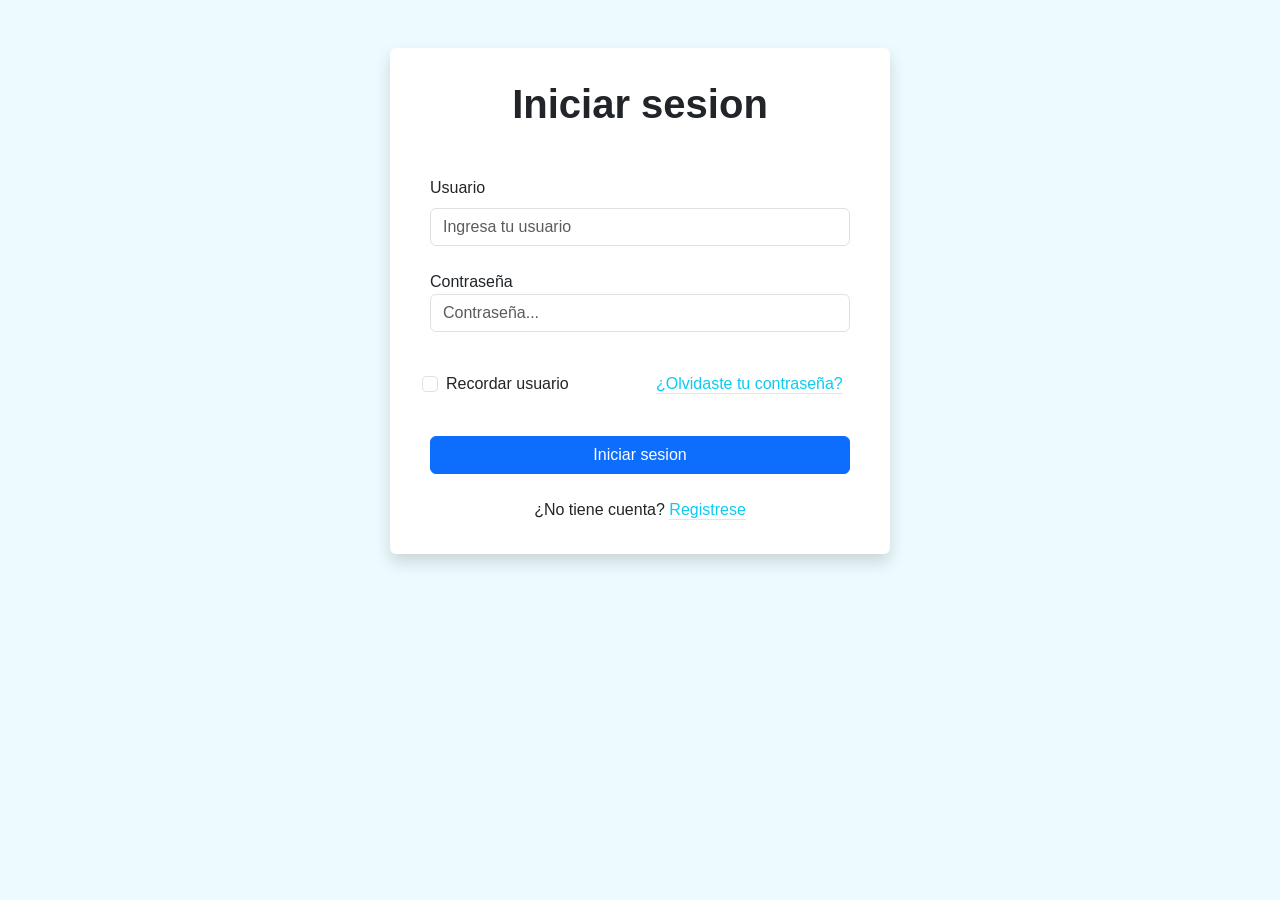
<file: login.html>
<!DOCTYPE html>
<html lang="en">
<head>
    <meta charset="UTF-8">
    <meta name="viewport" content="width=device-width, initial-scale=1.0">
    <title>Login</title>
    <link href="https://cdn.jsdelivr.net/npm/bootstrap@5.3.5/dist/css/bootstrap.min.css" rel="stylesheet" integrity="sha384-SgOJa3DmI69IUzQ2PVdRZhwQ+dy64/BUtbMJw1MZ8t5HZApcHrRKUc4W0kG879m7" crossorigin="anonymous">
    <link href="CSS/estilito.css" rel="stylesheet">
    <script src="https://ajax.googleapis.com/ajax/libs/jquery/3.7.1/jquery.min.js"></script>
    <script src="js/main.js"></script>
 
</head>
<body>
    <div class="container login-container shadow p-3 mt-5 mb-5 bg-body rounded">
        <h2 class="h1 fw-bold text-center mt-3 mb-5">Iniciar sesion</h2>

        <form id="loginForm" class="ms-4 me-4">
            <div class="mb-4 mt-3">
                <label for="username" class="form-label">Usuario</label>
                <input type="text" class="form-control" id="username" placeholder="Ingresa tu usuario">
              </div> 
            
            <div class="mb-3 mt-3">
                <label class="login-form" for="password">Contraseña</label>
                <input type="password" id="password" class="form-control" placeholder="Contraseña..."><br>
                </div>
            <div class="row g-3 mb-4">
                <div class="col form-check">
                <input type="checkbox" class="form-check-input" id="recordar">
                <label class="form-check-label" for="recordar">Recordar usuario</label>
                </div>
                <div class="col">
                    <p><a href="contraseñaReset.html" class="link-info link-offset-2 link-underline-opacity-25 link-underline-opacity-100-hover">¿Olvidaste tu contraseña? </a></p>
                </div>
            </div>
            <button type="submit" class="btn btn-primary w-100 mb-4 " >Iniciar sesion</button>
            <p class="text-center">¿No tiene cuenta? <a href="registro.html" class="link-info link-offset-2 link-underline-opacity-25 link-underline-opacity-100-hover">Registrese</a></p>
        </form>
    </div>
</body>
</html>
</file>
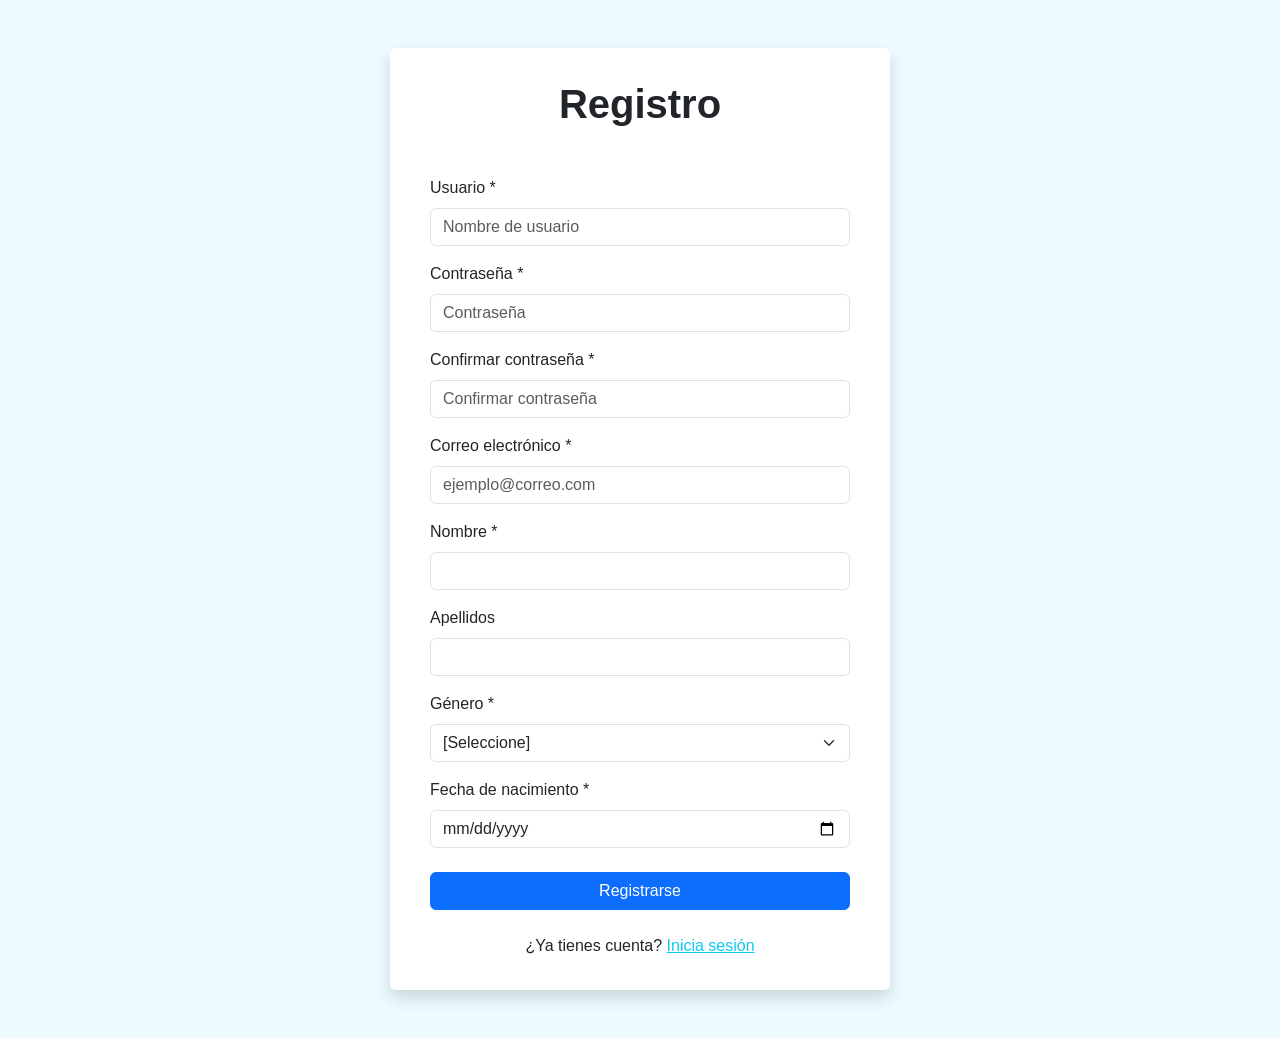
<file: registro.html>
<!DOCTYPE html>
<html lang="es">
<head>
  <meta charset="UTF-8">
  <title>Registro</title>
  <meta name="viewport" content="width=device-width, initial-scale=1.0">
    <link href="https://cdn.jsdelivr.net/npm/bootstrap@5.3.5/dist/css/bootstrap.min.css" rel="stylesheet">
  <link href="CSS/estilito.css" rel="stylesheet">
  <script src="https://ajax.googleapis.com/ajax/libs/jquery/3.7.1/jquery.min.js"></script>
  <script src="js/main.js"></script>
</head>
<body>

  <div class="container login-container shadow p-3 mt-5 mb-5 bg-body rounded">
    <h2 class="h1 fw-bold text-center mt-3 mb-5">Registro</h2>

    <form id="registroForm" class="ms-4 me-4">

      <div class="mb-3">
        <label for="regUsername" class="form-label">Usuario *</label>
        <input type="text" class="form-control" id="regUsername" placeholder="Nombre de usuario">
      </div>

      <div class="mb-3">
        <label for="regPassword" class="form-label">Contraseña *</label>
        <input type="password" class="form-control" id="regPassword" placeholder="Contraseña">
      </div>

      <div class="mb-3">
        <label for="confirmPassword" class="form-label">Confirmar contraseña *</label>
        <input type="password" class="form-control" id="confirmPassword" placeholder="Confirmar contraseña">
      </div>

      <div class="mb-3">
        <label for="email" class="form-label">Correo electrónico *</label>
        <input type="email" class="form-control" id="email" placeholder="ejemplo@correo.com">
      </div>

      <div class="mb-3">
        <label for="nombre" class="form-label">Nombre *</label>
        <input type="text" class="form-control" id="nombre">
      </div>

      <div class="mb-3">
        <label for="apellidos" class="form-label">Apellidos</label>
        <input type="text" class="form-control" id="apellidos">
      </div>

      <div class="mb-3">
        <label for="genero" class="form-label">Género *</label>
        <select class="form-select" id="genero">
          <option value="">[Seleccione]</option>
          <option>Hombre</option>
          <option>Mujer</option>
          <option>No Aplica</option>
          <option>Prefiero no decirlo</option>
          <option>Otro</option>
        </select>
      </div>

      <div class="mb-3 d-none" id="otroGeneroContainer">
        <label for="otroGenero" class="form-label">Especifique su género</label>
        <input type="text" class="form-control" id="otroGenero">
      </div>

      <div class="mb-4">
        <label for="fechaNacimiento" class="form-label">Fecha de nacimiento *</label>
        <input type="date" class="form-control" id="fechaNacimiento">
      </div>

      <button type="submit" class="btn btn-primary w-100 mb-4">Registrarse</button>
      <p class="text-center">¿Ya tienes cuenta? <a href="login.html" class="link-info">Inicia sesión</a></p>
    </form>
  </div>

</body>
</html>
</file>
<file: CSS/estilito.css>
body {
    background-color: #edfbff; 
    font-family:sans-serif;
}

.login-container {  
    max-width: 500px;
    
}
.card-text {
    font-size: 0.95rem;
  }
  
  .btn-like {
    width: 100%;
    font-weight: bold;
  }
</file>
